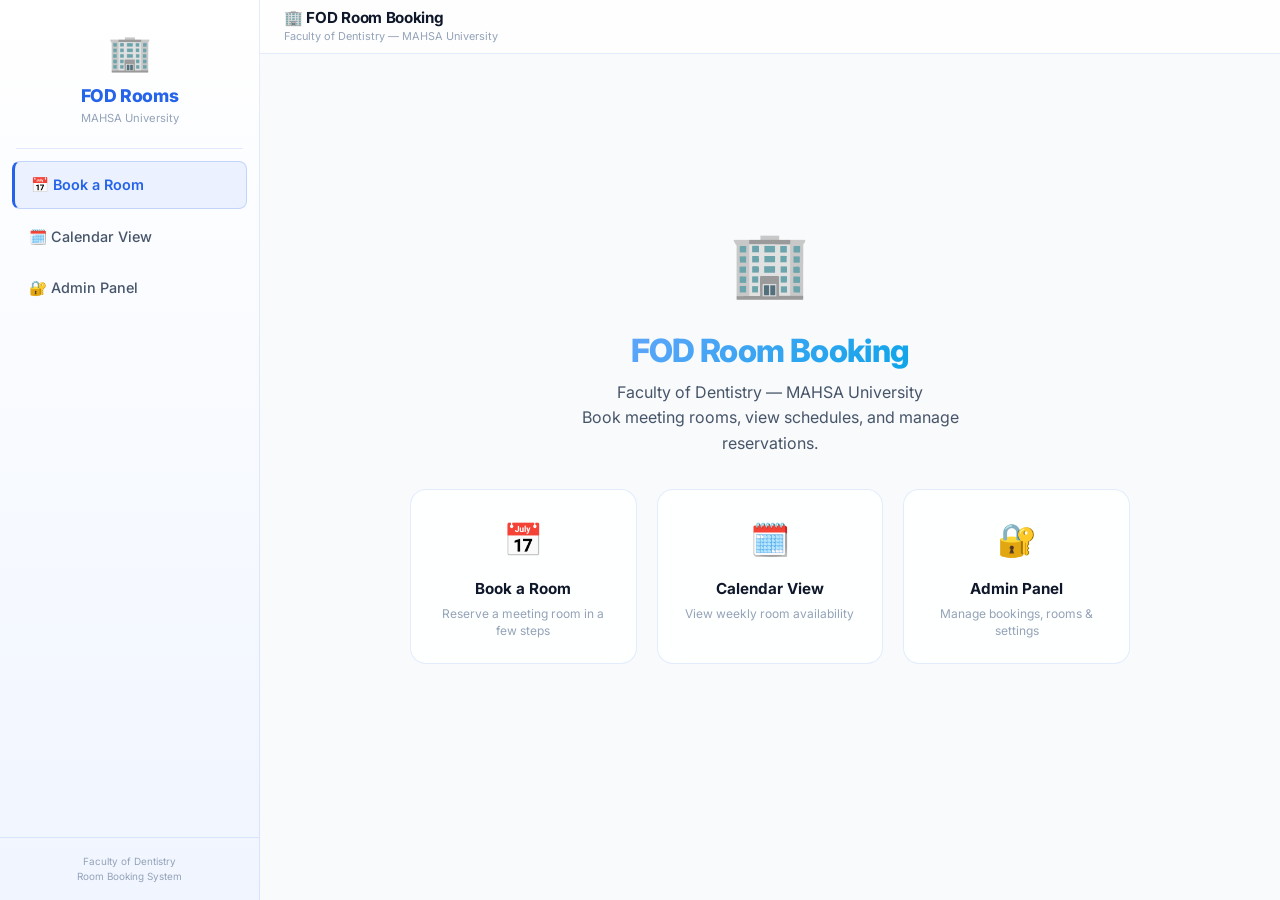
<file: web/index.html>
<!DOCTYPE html>
<html lang="en">
<head>
    <meta charset="UTF-8">
    <meta name="viewport" content="width=device-width, initial-scale=1.0">
    <title>FOD Room Booking — MAHSA University</title>
    <meta name="description" content="Faculty of Dentistry room booking system — MAHSA University. Book meeting rooms online.">
    <link rel="stylesheet" href="css/styles.css">
    <style>
        .landing-hero {
            display: flex;
            flex-direction: column;
            align-items: center;
            justify-content: center;
            min-height: 80vh;
            text-align: center;
            padding: 2rem;
            animation: fadeIn 0.6s ease;
        }
        .landing-icon {
            font-size: 4rem;
            margin-bottom: 1rem;
            animation: slideDown 0.5s ease;
        }
        .landing-title {
            font-size: 2rem;
            font-weight: 800;
            background: linear-gradient(135deg, var(--primary-light), var(--accent));
            -webkit-background-clip: text;
            -webkit-text-fill-color: transparent;
            background-clip: text;
            margin-bottom: 0.5rem;
        }
        .landing-subtitle {
            font-size: 1rem;
            color: var(--text-secondary);
            margin-bottom: 2rem;
            max-width: 420px;
        }
        .landing-cards {
            display: grid;
            grid-template-columns: repeat(3, 1fr);
            gap: 1.25rem;
            max-width: 720px;
            width: 100%;
        }
        .landing-card {
            background: var(--bg-card);
            border: 1px solid var(--border);
            border-radius: var(--radius-lg);
            padding: 1.5rem 1.25rem;
            text-decoration: none;
            color: var(--text-primary);
            transition: all var(--transition);
            text-align: center;
        }
        .landing-card:hover {
            border-color: var(--primary);
            box-shadow: var(--shadow-glow);
            transform: translateY(-4px);
            color: var(--text-primary);
        }
        .landing-card-icon {
            font-size: 2rem;
            margin-bottom: 0.75rem;
            display: block;
        }
        .landing-card-title {
            font-size: 0.95rem;
            font-weight: 700;
            margin-bottom: 0.3rem;
        }
        .landing-card-desc {
            font-size: 0.75rem;
            color: var(--text-muted);
            line-height: 1.4;
        }
        @media (max-width: 600px) {
            .landing-cards { grid-template-columns: 1fr; }
            .landing-title { font-size: 1.5rem; }
        }
    </style>
</head>
<body>
    <!-- Sidebar -->
    <aside class="sidebar" id="sidebar">
        <div class="sidebar-header">
            <span class="sidebar-icon">🏢</span>
            <h2>FOD Rooms</h2>
            <p>MAHSA University</p>
        </div>
        <div class="sidebar-divider"></div>
        <nav class="sidebar-nav">
            <a href="book.html" class="nav-link">📅 Book a Room</a>
            <a href="calendar.html" class="nav-link">🗓️ Calendar View</a>
            <a href="admin.html" class="nav-link">🔐 Admin Panel</a>
        </nav>
        <div class="sidebar-footer">
            Faculty of Dentistry<br>Room Booking System
        </div>
    </aside>

    <div class="sidebar-overlay" id="sidebar-overlay"></div>

    <!-- Main Content -->
    <main class="main-content">
        <header class="page-header">
            <button class="hamburger" id="hamburger">☰</button>
            <div>
                <h1>🏢 FOD Room Booking</h1>
                <p>Faculty of Dentistry — MAHSA University</p>
            </div>
        </header>

        <div class="content">
            <div class="landing-hero">
                <div class="landing-icon">🏢</div>
                <h1 class="landing-title">FOD Room Booking</h1>
                <p class="landing-subtitle">
                    Faculty of Dentistry — MAHSA University<br>
                    Book meeting rooms, view schedules, and manage reservations.
                </p>

                <div class="landing-cards">
                    <a href="book.html" class="landing-card">
                        <span class="landing-card-icon">📅</span>
                        <div class="landing-card-title">Book a Room</div>
                        <div class="landing-card-desc">Reserve a meeting room in a few steps</div>
                    </a>
                    <a href="calendar.html" class="landing-card">
                        <span class="landing-card-icon">🗓️</span>
                        <div class="landing-card-title">Calendar View</div>
                        <div class="landing-card-desc">View weekly room availability</div>
                    </a>
                    <a href="admin.html" class="landing-card">
                        <span class="landing-card-icon">🔐</span>
                        <div class="landing-card-title">Admin Panel</div>
                        <div class="landing-card-desc">Manage bookings, rooms & settings</div>
                    </a>
                </div>
            </div>
        </div>
    </main>

    <div id="toast-container" class="toast-container"></div>

    <script src="js/config.js"></script>
</body>
</html>
</file>
<file: web/css/styles.css>
/* ============================================
   FOD Rooms — Design System
   Premium dark theme with glassmorphism,
   micro-animations, and responsive layout.
   ============================================ */

/* ---------- Google Font ---------- */
@import url('https://fonts.googleapis.com/css2?family=Inter:wght@300;400;500;600;700;800&display=swap');

/* ============================================
   DESIGN TOKENS
   ============================================ */
:root {
    /* Primary palette */
    --primary: #2563eb;
    --primary-dark: #1d4ed8;
    --primary-light: #60a5fa;
    --primary-glow: rgba(37, 99, 235, 0.15);

    /* Accent */
    --accent: #0ea5e9;
    --accent-dark: #0369a1;
    --accent-glow: rgba(14, 165, 233, 0.15);

    /* Backgrounds */
    --bg-body: #f8fafc;
    --bg-sidebar: #ffffff;
    --bg-surface: #ffffff;
    --bg-card: rgba(255, 255, 255, 0.85);
    --bg-elevated: #f1f5f9;
    --bg-input: #f8fafc;
    --bg-hover: rgba(37, 99, 235, 0.06);

    /* Text */
    --text-primary: #0f172a;
    --text-secondary: #475569;
    --text-muted: #94a3b8;
    --text-inverse: #ffffff;

    /* Status */
    --success: #16a34a;
    --success-bg: rgba(22, 163, 74, 0.1);
    --warning: #ca8a04;
    --warning-bg: rgba(202, 138, 4, 0.1);
    --danger: #dc2626;
    --danger-bg: rgba(220, 38, 38, 0.1);
    --info: #0284c7;
    --info-bg: rgba(2, 132, 199, 0.1);

    /* Borders */
    --border: rgba(37, 99, 235, 0.12);
    --border-hover: rgba(37, 99, 235, 0.25);
    --border-focus: rgba(37, 99, 235, 0.5);

    /* Radius */
    --radius-sm: 8px;
    --radius-md: 12px;
    --radius-lg: 16px;
    --radius-xl: 24px;
    --radius-full: 9999px;

    /* Shadows */
    --shadow-sm: 0 1px 3px rgba(0, 0, 0, 0.05), 0 1px 2px rgba(0, 0, 0, 0.03);
    --shadow-md: 0 4px 12px rgba(37, 99, 235, 0.05), 0 2px 4px rgba(0, 0, 0, 0.02);
    --shadow-lg: 0 10px 25px -5px rgba(37, 99, 235, 0.08), 0 8px 10px -6px rgba(0, 0, 0, 0.03);
    --shadow-glow: 0 0 15px var(--primary-glow);

    /* Transitions */
    --transition-fast: 0.15s ease;
    --transition: 0.25s ease;
    --transition-slow: 0.4s ease;

    /* Sidebar */
    --sidebar-width: 260px;
}


/* ============================================
   RESET & BASE
   ============================================ */
*, *::before, *::after {
    box-sizing: border-box;
    margin: 0;
    padding: 0;
}

html {
    font-size: 16px;
    scroll-behavior: smooth;
    -webkit-font-smoothing: antialiased;
    -moz-osx-font-smoothing: grayscale;
}

body {
    font-family: 'Inter', -apple-system, BlinkMacSystemFont, sans-serif;
    background: var(--bg-body);
    color: var(--text-primary);
    line-height: 1.6;
    min-height: 100vh;
    display: flex;
    overflow-x: hidden;
}

a {
    color: var(--accent);
    text-decoration: none;
    transition: color var(--transition-fast);
}
a:hover { color: var(--primary-light); }

img { max-width: 100%; height: auto; }

::selection {
    background: var(--primary);
    color: #fff;
}

/* Custom scrollbar */
::-webkit-scrollbar { width: 6px; height: 6px; }
::-webkit-scrollbar-track { background: transparent; }
::-webkit-scrollbar-thumb {
    background: rgba(37, 99, 235, 0.3);
    border-radius: 3px;
}
::-webkit-scrollbar-thumb:hover { background: var(--primary); }


/* ============================================
   TYPOGRAPHY
   ============================================ */
h1, h2, h3, h4, h5, h6 {
    color: var(--text-primary);
    font-weight: 700;
    line-height: 1.3;
    letter-spacing: -0.02em;
}

h1 { font-size: 1.75rem; }
h2 { font-size: 1.35rem; }
h3 { font-size: 1.1rem; }
h4 { font-size: 0.95rem; }

.text-muted { color: var(--text-muted); }
.text-secondary { color: var(--text-secondary); }
.text-accent { color: var(--accent); }
.text-success { color: var(--success); }
.text-warning { color: var(--warning); }
.text-danger { color: var(--danger); }
.text-sm { font-size: 0.82rem; }
.text-xs { font-size: 0.72rem; }
.text-center { text-align: center; }
.font-semibold { font-weight: 600; }
.font-bold { font-weight: 700; }


/* ============================================
   LAYOUT — SIDEBAR + MAIN
   ============================================ */
.sidebar {
    position: fixed;
    top: 0;
    left: 0;
    width: var(--sidebar-width);
    height: 100vh;
    background: linear-gradient(180deg, #ffffff 0%, #f0f5ff 100%);
    border-right: 1px solid var(--border);
    display: flex;
    flex-direction: column;
    z-index: 100;
    transition: transform var(--transition-slow);
    overflow-y: auto;
}

.sidebar-header {
    text-align: center;
    padding: 1.5rem 1rem 0.5rem;
}

.sidebar-icon {
    font-size: 2.2rem;
    display: block;
    margin-bottom: 0.3rem;
}

.sidebar-header h2 {
    font-size: 1.1rem;
    font-weight: 800;
    color: var(--primary);
    margin: 0;
}

.sidebar-header p {
    font-size: 0.7rem;
    color: var(--text-muted);
    margin-top: 0.15rem;
}

.sidebar-divider {
    height: 1px;
    background: var(--border);
    margin: 0.75rem 1rem;
}

.sidebar-nav {
    flex: 1;
    padding: 0 0.75rem;
    display: flex;
    flex-direction: column;
    gap: 4px;
}

.nav-link {
    display: flex;
    align-items: center;
    gap: 0.6rem;
    padding: 0.7rem 1rem;
    border-radius: var(--radius-sm);
    color: var(--text-secondary) !important;
    font-weight: 500;
    font-size: 0.9rem;
    border: 1px solid transparent;
    transition: all var(--transition);
    text-decoration: none;
}

.nav-link:hover {
    background: var(--bg-hover);
    border-color: var(--border);
    color: var(--primary) !important;
}

.nav-link.active {
    background: rgba(37, 99, 235, 0.08);
    border-color: rgba(37, 99, 235, 0.2);
    border-left: 3px solid var(--primary);
    color: var(--primary) !important;
    font-weight: 600;
}

.sidebar-footer {
    text-align: center;
    padding: 1rem;
    font-size: 0.62rem;
    color: var(--text-muted);
    border-top: 1px solid var(--border);
    line-height: 1.5;
}

/* Admin info in sidebar */
.sidebar-admin-info {
    padding: 0.75rem 1rem;
    border-top: 1px solid var(--border);
    margin-top: auto;
}

.sidebar-admin-email {
    font-size: 0.75rem;
    color: var(--text-secondary);
    word-break: break-all;
}

/* Main content area */
.main-content {
    flex: 1;
    margin-left: var(--sidebar-width);
    min-height: 100vh;
    display: flex;
    flex-direction: column;
}

/* Page header */
.page-header {
    background: rgba(255, 255, 255, 0.8);
    padding: 0.5rem 1.5rem;
    border-bottom: 1px solid var(--border);
    display: flex;
    align-items: center;
    gap: 0.8rem;
    position: sticky;
    top: 0;
    z-index: 50;
    backdrop-filter: blur(12px);
}

.page-header h1 {
    font-size: 0.95rem;
    color: var(--text-primary);
    margin: 0;
}

.page-header p {
    font-size: 0.68rem;
    color: var(--text-muted);
    margin: 0;
}

.hamburger {
    display: none;
    background: none;
    border: 1px solid var(--border);
    color: var(--text-primary);
    font-size: 1.2rem;
    padding: 0.3rem 0.5rem;
    border-radius: var(--radius-sm);
    cursor: pointer;
    transition: all var(--transition-fast);
}
.hamburger:hover {
    background: var(--bg-hover);
    border-color: var(--border-hover);
}

/* Content area */
.content {
    flex: 1;
    padding: 1.5rem;
    max-width: 1200px;
    width: 100%;
    margin: 0 auto;
}


/* ============================================
   CARDS — Glassmorphism
   ============================================ */
.card {
    background: var(--bg-card);
    border: 1px solid var(--border);
    border-radius: var(--radius-md);
    padding: 1.25rem;
    backdrop-filter: blur(10px);
    transition: all var(--transition);
}

.card:hover {
    border-color: var(--border-hover);
    box-shadow: var(--shadow-md);
}

.card-elevated {
    background: var(--bg-elevated);
    box-shadow: var(--shadow-sm);
}

.card-header {
    display: flex;
    align-items: center;
    justify-content: space-between;
    margin-bottom: 1rem;
    padding-bottom: 0.75rem;
    border-bottom: 1px solid var(--border);
}

.card-title {
    font-size: 0.95rem;
    font-weight: 700;
}


/* ============================================
   BUTTONS
   ============================================ */
.btn {
    display: inline-flex;
    align-items: center;
    justify-content: center;
    gap: 0.4rem;
    padding: 0.55rem 1.2rem;
    border: 1px solid transparent;
    border-radius: var(--radius-sm);
    font-family: inherit;
    font-size: 0.85rem;
    font-weight: 600;
    cursor: pointer;
    transition: all var(--transition);
    text-decoration: none;
    white-space: nowrap;
    line-height: 1.4;
}

.btn:disabled {
    opacity: 0.5;
    cursor: not-allowed;
}

.btn-primary {
    background: linear-gradient(135deg, var(--primary), var(--primary-dark));
    color: #fff;
    border-color: var(--primary);
    box-shadow: 0 2px 10px rgba(108, 99, 255, 0.25);
}

.btn-primary:hover:not(:disabled) {
    background: linear-gradient(135deg, var(--primary-light), var(--primary));
    box-shadow: var(--shadow-glow);
    transform: translateY(-1px);
}

.btn-success {
    background: linear-gradient(135deg, #4ade80, #22c55e);
    color: #14532d;
    box-shadow: 0 2px 10px rgba(34, 197, 94, 0.2);
}
.btn-success:hover:not(:disabled) {
    box-shadow: 0 4px 16px rgba(34, 197, 94, 0.35);
    transform: translateY(-1px);
}

.btn-approve {
    background: linear-gradient(135deg, #86efac, #4ade80);
    color: #14532d;
    box-shadow: 0 2px 10px rgba(34, 197, 94, 0.18);
    border: 1px solid rgba(34, 197, 94, 0.3);
    font-weight: 600;
}
.btn-approve:hover:not(:disabled) {
    background: linear-gradient(135deg, #4ade80, #22c55e);
    box-shadow: 0 4px 16px rgba(34, 197, 94, 0.35);
    transform: translateY(-1px);
}

.btn-danger {
    background: linear-gradient(135deg, var(--danger), #D32F2F);
    color: #fff;
    box-shadow: 0 2px 10px rgba(255, 82, 82, 0.2);
}
.btn-danger:hover:not(:disabled) {
    box-shadow: 0 4px 16px rgba(255, 82, 82, 0.35);
    transform: translateY(-1px);
}

.btn-warning {
    background: linear-gradient(135deg, var(--warning), #E6A100);
    color: var(--text-inverse);
}
.btn-warning:hover:not(:disabled) {
    box-shadow: 0 4px 16px rgba(255, 179, 0, 0.3);
    transform: translateY(-1px);
}

.btn-outline {
    background: transparent;
    color: var(--text-primary);
    border-color: var(--border);
}
.btn-outline:hover:not(:disabled) {
    background: var(--bg-hover);
    border-color: var(--border-hover);
}

.btn-ghost {
    background: transparent;
    color: var(--text-secondary);
    border: none;
    padding: 0.4rem 0.6rem;
}
.btn-ghost:hover:not(:disabled) {
    color: var(--text-primary);
    background: var(--bg-hover);
}

.btn-sm {
    padding: 0.35rem 0.75rem;
    font-size: 0.78rem;
}

.btn-lg {
    padding: 0.7rem 1.6rem;
    font-size: 0.95rem;
}

.btn-full {
    width: 100%;
}

.btn-icon {
    padding: 0.4rem;
    min-width: 36px;
    min-height: 36px;
}

/* Button with loading spinner */
.btn.loading {
    color: transparent !important;
    position: relative;
    pointer-events: none;
}

.btn.loading::after {
    content: '';
    position: absolute;
    width: 16px;
    height: 16px;
    border: 2px solid rgba(255, 255, 255, 0.3);
    border-top-color: #fff;
    border-radius: 50%;
    animation: spin 0.6s linear infinite;
}

@keyframes spin {
    to { transform: rotate(360deg); }
}


/* ============================================
   FORMS
   ============================================ */
.form-group {
    margin-bottom: 1rem;
}

.form-label {
    display: block;
    font-size: 0.8rem;
    font-weight: 600;
    color: var(--text-secondary);
    margin-bottom: 0.35rem;
    letter-spacing: 0.02em;
}

.form-label .required {
    color: var(--danger);
    margin-left: 2px;
}

.form-input,
.form-select,
.form-textarea {
    width: 100%;
    padding: 0.6rem 0.85rem;
    background: var(--bg-input);
    border: 1px solid var(--border);
    border-radius: var(--radius-sm);
    color: var(--text-primary);
    font-family: inherit;
    font-size: 0.88rem;
    transition: all var(--transition);
    outline: none;
}

.form-input:focus,
.form-select:focus,
.form-textarea:focus {
    border-color: var(--primary);
    box-shadow: 0 0 0 3px rgba(108, 99, 255, 0.15);
}

.form-input::placeholder {
    color: var(--text-muted);
}

.form-select {
    appearance: none;
    background-image: url("data:image/svg+xml,%3Csvg xmlns='http://www.w3.org/2000/svg' width='12' height='12' viewBox='0 0 24 24' fill='none' stroke='%23A0A0B8' stroke-width='2'%3E%3Cpath d='M6 9l6 6 6-6'/%3E%3C/svg%3E");
    background-repeat: no-repeat;
    background-position: right 0.75rem center;
    padding-right: 2rem;
    cursor: pointer;
}

.form-textarea {
    resize: vertical;
    min-height: 80px;
}

.form-hint {
    font-size: 0.72rem;
    color: var(--text-muted);
    margin-top: 0.25rem;
}

.form-error {
    font-size: 0.75rem;
    color: var(--danger);
    margin-top: 0.25rem;
}

.form-row {
    display: grid;
    grid-template-columns: 1fr 1fr;
    gap: 1rem;
}

.form-section {
    background: var(--bg-card);
    border: 1px solid var(--border);
    border-radius: var(--radius-md);
    padding: 1.25rem;
    margin-bottom: 1.5rem;
}

.form-section-title {
    font-size: 1rem;
    font-weight: 700;
    margin-bottom: 1rem;
    display: flex;
    align-items: center;
    gap: 0.4rem;
}

/* Toggle/Switch */
.toggle-wrapper {
    display: flex;
    align-items: center;
    gap: 0.5rem;
}

.toggle {
    position: relative;
    width: 40px;
    height: 22px;
    appearance: none;
    background: var(--bg-elevated);
    border: 1px solid var(--border);
    border-radius: var(--radius-full);
    cursor: pointer;
    transition: all var(--transition);
    outline: none;
}

.toggle::after {
    content: '';
    position: absolute;
    top: 2px;
    left: 2px;
    width: 16px;
    height: 16px;
    background: var(--text-muted);
    border-radius: 50%;
    transition: all var(--transition);
}

.toggle:checked {
    background: var(--primary);
    border-color: var(--primary);
}

.toggle:checked::after {
    left: 20px;
    background: #fff;
}


/* ============================================
   TABS
   ============================================ */
.tabs {
    display: flex;
    gap: 2px;
    border-bottom: 2px solid var(--border);
    margin-bottom: 1.5rem;
    overflow-x: auto;
    -ms-overflow-style: none;  /* IE and Edge */
    scrollbar-width: none;  /* Firefox */
}
.tabs::-webkit-scrollbar {
    display: none;  /* Safari and Chrome */
}

.tab {
    padding: 0.65rem 1.2rem;
    font-size: 0.85rem;
    font-weight: 500;
    color: var(--text-secondary);
    background: none;
    border: none;
    border-bottom: 2px solid transparent;
    margin-bottom: -2px;
    cursor: pointer;
    transition: all var(--transition);
    white-space: nowrap;
    font-family: inherit;
}

.tab:hover {
    color: var(--text-primary);
    background: var(--bg-hover);
}

.tab.active {
    color: var(--primary-light);
    border-bottom-color: var(--primary);
    font-weight: 600;
}

.tab-content {
    display: none;
    animation: fadeIn 0.3s ease;
}

.tab-content.active {
    display: block;
}

/* Mobile Dashboard selector container */
.mobile-tab-selector-container {
    display: none;
}

/* Strategy tabs (horizontal toggle) */
.strategy-tabs {
    display: flex;
    gap: 0;
    background: var(--bg-input);
    border-radius: var(--radius-md);
    padding: 4px;
    margin-bottom: 1.5rem;
    border: 1px solid var(--border);
}

.strategy-tab {
    flex: 1;
    padding: 0.65rem 1rem;
    text-align: center;
    font-size: 0.85rem;
    font-weight: 600;
    color: var(--text-secondary);
    background: none;
    border: none;
    border-radius: var(--radius-sm);
    cursor: pointer;
    transition: all var(--transition);
    font-family: inherit;
}

.strategy-tab:hover {
    color: var(--text-primary);
}

.strategy-tab.active {
    background: var(--primary);
    color: #fff;
    box-shadow: 0 2px 8px rgba(37, 99, 235, 0.25);
}


/* ============================================
   TABLES
   ============================================ */
.table-container {
    overflow-x: auto;
    border-radius: var(--radius-md);
    border: 1px solid var(--border);
}

table {
    width: 100%;
    border-collapse: collapse;
    font-size: 0.82rem;
}

thead th {
    background: linear-gradient(135deg, var(--primary-dark), var(--primary));
    color: #fff;
    font-weight: 700;
    font-size: 0.75rem;
    text-transform: uppercase;
    letter-spacing: 0.5px;
    padding: 0.7rem 0.8rem;
    text-align: left;
    border-bottom: 2px solid var(--border);
    white-space: nowrap;
}

tbody td {
    padding: 0.65rem 0.8rem;
    border-bottom: 1px solid var(--border);
    vertical-align: middle;
}

tbody tr {
    transition: background var(--transition-fast);
}

tbody tr:hover {
    background: var(--bg-hover);
}


/* ============================================
   BADGES
   ============================================ */
.badge {
    display: inline-flex;
    align-items: center;
    padding: 0.2rem 0.65rem;
    border-radius: var(--radius-full);
    font-size: 0.68rem;
    font-weight: 700;
    letter-spacing: 0.3px;
    text-transform: uppercase;
}

.badge-pending {
    background: var(--warning-bg);
    color: var(--warning);
    border: 1px solid rgba(255, 179, 0, 0.25);
}

.badge-approved {
    background: var(--success-bg);
    color: var(--success);
    border: 1px solid rgba(0, 200, 83, 0.25);
}

.badge-rejected {
    background: var(--danger-bg);
    color: var(--danger);
    border: 1px solid rgba(255, 82, 82, 0.25);
}

.badge-info {
    background: var(--info-bg);
    color: var(--info);
    border: 1px solid rgba(41, 182, 246, 0.25);
}


/* ============================================
   ALERTS
   ============================================ */
.alert {
    padding: 0.85rem 1.1rem;
    border-radius: var(--radius-md);
    font-size: 0.85rem;
    margin-bottom: 1rem;
    display: flex;
    align-items: flex-start;
    gap: 0.5rem;
    animation: slideDown 0.3s ease;
}

.alert-success {
    background: var(--success-bg);
    color: var(--success);
    border: 1px solid rgba(0, 200, 83, 0.2);
}

.alert-warning {
    background: var(--warning-bg);
    color: var(--warning);
    border: 1px solid rgba(255, 179, 0, 0.2);
}

.alert-danger {
    background: var(--danger-bg);
    color: var(--danger);
    border: 1px solid rgba(255, 82, 82, 0.2);
}

.alert-info {
    background: var(--info-bg);
    color: var(--info);
    border: 1px solid rgba(41, 182, 246, 0.2);
}


/* ============================================
   METRICS
   ============================================ */
.metrics-row {
    display: grid;
    grid-template-columns: repeat(auto-fit, minmax(160px, 1fr));
    gap: 1rem;
    margin-bottom: 1.5rem;
}

.metric-card {
    background: rgba(37, 99, 235, 0.06);
    border: 1px solid var(--border);
    border-radius: var(--radius-md);
    padding: 0.85rem;
    text-align: center;
}

.metric-label {
    font-size: 0.68rem;
    font-weight: 600;
    color: var(--text-muted);
    text-transform: uppercase;
    letter-spacing: 0.5px;
    margin-bottom: 0.25rem;
}

.metric-value {
    font-size: 1rem;
    font-weight: 700;
    color: var(--text-primary);
}


/* ============================================
   CALENDAR GRID
   ============================================ */
.calendar-container {
    width: 100%;
    overflow-x: auto;
    overflow-y: auto;
    max-height: 600px;
    margin: 0.8rem 0;
    border-radius: var(--radius-md);
    border: 1px solid var(--border);
    box-shadow: var(--shadow-md);
    background: var(--bg-card);
    backdrop-filter: blur(10px);
    position: relative;
}

.calendar-table {
    width: 100%;
    border-collapse: collapse;
    text-align: center;
    color: var(--text-primary);
}

.calendar-table th,
.calendar-table td {
    border: 1px solid var(--border);
    padding: 0.5rem 0.4rem;
    vertical-align: middle;
    min-width: 110px;
}

.calendar-table th {
    background: linear-gradient(135deg, var(--primary-dark), var(--primary));
    color: #fff;
    font-weight: 700;
    font-size: 0.75rem;
    text-transform: uppercase;
    letter-spacing: 0.4px;
    border-bottom: 2px solid var(--border);
    position: sticky;
    top: 0;
    z-index: 10;
}

.calendar-table th.time-col {
    min-width: 80px;
    background: var(--primary-dark);
}

.calendar-table td.time-label {
    font-weight: 600;
    color: var(--primary-dark);
    background: rgba(37, 99, 235, 0.04);
    font-size: 0.72rem;
}

.cell-available {
    background: #ffffff;
    color: var(--text-muted);
    font-size: 0.65rem;
}

.cell-today {
    background: rgba(37, 99, 235, 0.04) !important;
}

.cell-booked {
    color: #fff;
    font-size: 0.7rem;
    font-weight: 500;
    cursor: pointer;
    transition: filter var(--transition-fast);
}

.cell-booked:hover {
    filter: brightness(1.15);
}

.cell-booked.approved {
    background: linear-gradient(135deg, #86efac, #4ade80);
    color: #14532d;
    border-left: 3px solid #22c55e;
}

.cell-booked.pending {
    background: linear-gradient(135deg, var(--warning), #d89600);
    color: var(--text-inverse);
    font-weight: 600;
    border-left: 3px solid #fff;
}

.booking-title {
    font-weight: 700;
    margin-bottom: 1px;
    word-wrap: break-word;
    max-width: 140px;
    display: inline-block;
}

.booking-booker {
    font-size: 0.6rem;
    opacity: 0.8;
}

.booking-status {
    font-size: 0.5rem;
    text-transform: uppercase;
    font-weight: 800;
    letter-spacing: 0.4px;
    margin-top: 2px;
    display: inline-block;
    padding: 1px 4px;
    border-radius: 3px;
    background: rgba(255, 255, 255, 0.2);
}

.cell-booked.pending .booking-status {
    background: rgba(0, 0, 0, 0.12);
}

.th-today {
    color: var(--accent) !important;
}

.calendar-legend {
    display: flex;
    gap: 1.2rem;
    font-size: 0.65rem;
    color: var(--text-muted);
    padding: 0.6rem 0;
    justify-content: center;
    flex-wrap: wrap;
}

.calendar-nav {
    display: flex;
    align-items: center;
    gap: 0.75rem;
    margin-bottom: 1rem;
}

.calendar-nav-btn {
    background: var(--bg-input);
    border: 1px solid var(--border);
    color: var(--text-primary);
    width: 36px;
    height: 36px;
    border-radius: var(--radius-sm);
    cursor: pointer;
    display: flex;
    align-items: center;
    justify-content: center;
    font-size: 1rem;
    transition: all var(--transition-fast);
}

.calendar-nav-btn:hover {
    background: var(--bg-hover);
    border-color: var(--border-hover);
}


/* ============================================
   MULTI-SELECT CHECKBOXES
   ============================================ */
.checkbox-list {
    display: flex;
    flex-direction: column;
    gap: 0.35rem;
    max-height: 300px;
    overflow-y: auto;
    padding: 0.5rem;
    background: var(--bg-input);
    border: 1px solid var(--border);
    border-radius: var(--radius-sm);
}

.checkbox-item {
    display: flex;
    align-items: center;
    gap: 0.5rem;
    padding: 0.4rem 0.5rem;
    border-radius: 4px;
    cursor: pointer;
    transition: background var(--transition-fast);
    font-size: 0.85rem;
}

.checkbox-item:hover {
    background: var(--bg-hover);
}

.checkbox-item input[type="checkbox"] {
    accent-color: var(--primary);
    width: 16px;
    height: 16px;
    cursor: pointer;
}

.checkbox-actions {
    display: flex;
    gap: 0.5rem;
    margin-bottom: 0.5rem;
}


/* ============================================
   MODALS
   ============================================ */
.modal-overlay {
    position: fixed;
    inset: 0;
    background: rgba(0, 0, 0, 0.7);
    backdrop-filter: blur(4px);
    z-index: 1000;
    display: flex;
    align-items: center;
    justify-content: center;
    padding: 1rem;
    animation: fadeIn 0.2s ease;
}

.modal {
    background: var(--bg-surface);
    border: 1px solid var(--border);
    border-radius: var(--radius-lg);
    padding: 1.5rem;
    max-width: 500px;
    width: 100%;
    max-height: 90vh;
    overflow-y: auto;
    box-shadow: var(--shadow-lg);
    animation: scaleIn 0.25s ease;
}

.modal-header {
    display: flex;
    align-items: center;
    justify-content: space-between;
    margin-bottom: 1rem;
    padding-bottom: 0.75rem;
    border-bottom: 1px solid var(--border);
}

.modal-title {
    font-size: 1.1rem;
    font-weight: 700;
}

.modal-close {
    background: none;
    border: none;
    color: var(--text-muted);
    font-size: 1.2rem;
    cursor: pointer;
    padding: 0.25rem;
    transition: color var(--transition-fast);
}
.modal-close:hover { color: var(--text-primary); }

.modal-body { margin-bottom: 1.25rem; }

.modal-footer {
    display: flex;
    gap: 0.75rem;
    justify-content: flex-end;
}


/* ============================================
   TOASTS
   ============================================ */
.toast-container {
    position: fixed;
    top: 1rem;
    right: 1rem;
    z-index: 2000;
    display: flex;
    flex-direction: column;
    gap: 0.5rem;
    pointer-events: none;
}

.toast {
    display: flex;
    align-items: center;
    gap: 0.5rem;
    padding: 0.75rem 1.1rem;
    border-radius: var(--radius-md);
    font-size: 0.85rem;
    font-weight: 500;
    min-width: 280px;
    max-width: 400px;
    pointer-events: auto;
    box-shadow: var(--shadow-lg);
    animation: slideInRight 0.3s ease;
    backdrop-filter: blur(12px);
}

.toast-success {
    background: rgba(0, 200, 83, 0.9);
    color: #fff;
}

.toast-error {
    background: rgba(255, 82, 82, 0.9);
    color: #fff;
}

.toast-warning {
    background: rgba(255, 179, 0, 0.9);
    color: var(--text-inverse);
}

.toast-info {
    background: rgba(41, 182, 246, 0.9);
    color: #fff;
}

.toast.hiding {
    animation: slideOutRight 0.3s ease forwards;
}


/* ============================================
   LOADING STATES
   ============================================ */
.spinner {
    display: inline-block;
    width: 20px;
    height: 20px;
    border: 2px solid var(--border);
    border-top-color: var(--primary);
    border-radius: 50%;
    animation: spin 0.7s linear infinite;
}

.spinner-lg {
    width: 36px;
    height: 36px;
    border-width: 3px;
}

.loading-overlay {
    display: flex;
    flex-direction: column;
    align-items: center;
    justify-content: center;
    gap: 0.75rem;
    padding: 2rem;
    color: var(--text-secondary);
    font-size: 0.85rem;
}

.skeleton {
    background: linear-gradient(90deg, var(--bg-elevated) 25%, var(--bg-card) 50%, var(--bg-elevated) 75%);
    background-size: 200% 100%;
    animation: shimmer 1.5s infinite;
    border-radius: var(--radius-sm);
}

@keyframes shimmer {
    0% { background-position: 200% 0; }
    100% { background-position: -200% 0; }
}


/* ============================================
   EXPANDER / ACCORDION
   ============================================ */
.expander {
    border: 1px solid var(--border);
    border-radius: var(--radius-md);
    margin-bottom: 0.5rem;
    overflow: hidden;
}

.expander-header {
    display: flex;
    align-items: center;
    justify-content: space-between;
    padding: 0.75rem 1rem;
    cursor: pointer;
    background: var(--bg-surface);
    transition: background var(--transition-fast);
    font-weight: 600;
    font-size: 0.88rem;
    user-select: none;
}

.expander-header:hover {
    background: var(--bg-hover);
}

.expander-chevron {
    transition: transform var(--transition);
    font-size: 0.75rem;
}

.expander.open .expander-chevron {
    transform: rotate(180deg);
}

.expander-body {
    max-height: 0;
    overflow: hidden;
    transition: max-height var(--transition-slow);
}

.expander.open .expander-body {
    max-height: 2000px;
}

.expander-content {
    padding: 1rem;
    border-top: 1px solid var(--border);
}


/* ============================================
   DIVIDER
   ============================================ */
.divider {
    border: none;
    height: 1px;
    background: var(--border);
    margin: 1.5rem 0;
}


/* ============================================
   EMPTY STATE
   ============================================ */
.empty-state {
    text-align: center;
    padding: 2.5rem 1rem;
    color: var(--text-muted);
}

.empty-state-icon {
    font-size: 2.5rem;
    margin-bottom: 0.5rem;
}

.empty-state-text {
    font-size: 0.9rem;
    max-width: 320px;
    margin: 0 auto;
}


/* ============================================
   UTILITY CLASSES
   ============================================ */
.flex { display: flex; }
.flex-col { flex-direction: column; }
.flex-wrap { flex-wrap: wrap; }
.items-center { align-items: center; }
.justify-between { justify-content: space-between; }
.justify-center { justify-content: center; }
.gap-xs { gap: 0.25rem; }
.gap-sm { gap: 0.5rem; }
.gap-md { gap: 1rem; }
.gap-lg { gap: 1.5rem; }

.grid-2 { display: grid; grid-template-columns: 1fr 1fr; gap: 1rem; }
.grid-3 { display: grid; grid-template-columns: repeat(3, 1fr); gap: 1rem; }
.grid-4 { display: grid; grid-template-columns: repeat(4, 1fr); gap: 1rem; }

.mt-sm { margin-top: 0.5rem; }
.mt-md { margin-top: 1rem; }
.mt-lg { margin-top: 1.5rem; }
.mb-sm { margin-bottom: 0.5rem; }
.mb-md { margin-bottom: 1rem; }
.mb-lg { margin-bottom: 1.5rem; }

.hidden { display: none !important; }
.sr-only {
    position: absolute;
    width: 1px; height: 1px;
    padding: 0; margin: -1px;
    overflow: hidden;
    clip: rect(0,0,0,0);
    border: 0;
}


/* ============================================
   ANIMATIONS
   ============================================ */
@keyframes fadeIn {
    from { opacity: 0; }
    to { opacity: 1; }
}

@keyframes slideDown {
    from { opacity: 0; transform: translateY(-8px); }
    to { opacity: 1; transform: translateY(0); }
}

@keyframes slideUp {
    from { opacity: 0; transform: translateY(8px); }
    to { opacity: 1; transform: translateY(0); }
}

@keyframes slideInRight {
    from { opacity: 0; transform: translateX(60px); }
    to { opacity: 1; transform: translateX(0); }
}

@keyframes slideOutRight {
    from { opacity: 1; transform: translateX(0); }
    to { opacity: 0; transform: translateX(60px); }
}

@keyframes scaleIn {
    from { opacity: 0; transform: scale(0.95); }
    to { opacity: 1; transform: scale(1); }
}

.animate-fadeIn { animation: fadeIn 0.3s ease; }
.animate-slideDown { animation: slideDown 0.3s ease; }
.animate-slideUp { animation: slideUp 0.3s ease; }


/* ============================================
   CONFETTI (success celebration)
   ============================================ */
.confetti-container {
    position: fixed;
    inset: 0;
    pointer-events: none;
    z-index: 3000;
    overflow: hidden;
}

.confetti-piece {
    position: absolute;
    width: 8px;
    height: 8px;
    top: -10px;
    animation: confettiFall 3s ease-in forwards;
}

@keyframes confettiFall {
    0% { transform: translateY(0) rotate(0deg); opacity: 1; }
    100% { transform: translateY(100vh) rotate(720deg); opacity: 0; }
}


/* ============================================
   RESPONSIVE
   ============================================ */
@media (max-width: 768px) {
    .sidebar {
        transform: translateX(-100%);
    }

    .sidebar.open {
        transform: translateX(0);
        box-shadow: var(--shadow-lg);
    }

    .main-content {
        margin-left: 0;
    }

    .hamburger {
        display: flex;
    }

    .content {
        padding: 1rem;
    }

    .form-row {
        grid-template-columns: 1fr;
    }

    .grid-2, .grid-3, .grid-4 {
        grid-template-columns: 1fr;
    }

    .metrics-row {
        grid-template-columns: repeat(2, 1fr);
    }

    .strategy-tabs {
        flex-direction: row;
    }

    .strategy-tab {
        padding: 0.55rem 0.35rem;
        font-size: 0.76rem;
        line-height: 1.2;
        display: flex;
        align-items: center;
        justify-content: center;
    }

    #admin-tabs {
        display: none !important;
    }

    .mobile-tab-selector-container {
        display: block;
        margin-bottom: 1.25rem;
    }

    .modal {
        margin: 0.5rem;
        max-width: 100%;
    }

    .calendar-table th,
    .calendar-table td {
        min-width: 90px;
        padding: 0.35rem 0.25rem;
        font-size: 0.7rem;
    }
}

/* Sidebar overlay on mobile */
.sidebar-overlay {
    display: none;
    position: fixed;
    inset: 0;
    background: rgba(0, 0, 0, 0.5);
    z-index: 99;
}

.sidebar-overlay.active {
    display: block;
}

@media (max-width: 768px) {
    .sidebar-overlay.active {
        display: block;
    }
}

@media (min-width: 769px) {
    .sidebar-overlay {
        display: none !important;
    }
}

/* ============================================
   CALENDAR PAGE 100% DVH LAYOUT
   ============================================ */
html.calendar-html-layout {
    overflow: hidden;
    height: 100dvh;
}
body.calendar-page-layout {
    height: 100dvh;
    max-height: 100dvh;
    overflow: hidden;
    display: flex;
}
body.calendar-page-layout .main-content {
    height: 100dvh;
    max-height: 100dvh;
    min-height: auto;
    overflow: hidden;
    display: flex;
    flex-direction: column;
}
body.calendar-page-layout .content {
    display: flex;
    flex-direction: column;
    flex: 1;
    min-height: 0;
    overflow: hidden;
    padding: 1rem 1.5rem;
}
body.calendar-page-layout #calendar-wrapper {
    flex: 1;
    min-height: 0;
    display: flex;
    flex-direction: column;
    overflow: hidden;
}
body.calendar-page-layout .calendar-container {
    flex: 1;
    min-height: 0;
    overflow-y: auto;
    overflow-x: auto;
    max-height: none;
}

/* ============================================
   FILE DROP ZONE & BULK UPLOAD
   ============================================ */
.file-drop-zone {
    border: 2px dashed var(--border);
    border-radius: var(--radius-lg);
    padding: 2.5rem 1.5rem;
    text-align: center;
    cursor: pointer;
    background: rgba(37, 99, 235, 0.02);
    transition: all var(--transition-fast);
    display: flex;
    flex-direction: column;
    align-items: center;
    justify-content: center;
    gap: 0.5rem;
    margin: 1rem 0;
}

.file-drop-zone:hover, .file-drop-zone.dragover {
    border-color: var(--primary);
    background: rgba(37, 99, 235, 0.06);
}

.drop-zone-icon {
    font-size: 2.5rem;
    line-height: 1;
}

.drop-zone-text {
    font-size: 0.9rem;
    color: var(--text-secondary);
}

/* ============================================
   CALENDAR SELECTION & BOTTOM PANEL
   ============================================ */
.cell-selectable {
    cursor: pointer;
    transition: background-color var(--transition-fast), border var(--transition-fast);
}

.cell-selectable:hover {
    background-color: var(--bg-hover) !important;
}

.cell-selectable.cell-selected {
    background: rgba(22, 163, 74, 0.12) !important;
    border: 2px solid var(--success) !important;
    color: var(--success) !important;
    font-weight: 700;
}

.bottom-panel {
    position: fixed;
    bottom: 0;
    left: var(--sidebar-width);
    right: 0;
    background: rgba(255, 255, 255, 0.92);
    backdrop-filter: blur(12px);
    border-top: 1px solid rgba(37, 99, 235, 0.15);
    box-shadow: 0 -10px 25px -5px rgba(0, 0, 0, 0.08);
    padding: 1rem 2rem;
    z-index: 999;
    transition: transform 0.3s cubic-bezier(0.16, 1, 0.3, 1), opacity 0.3s ease;
    display: flex;
    justify-content: center;
}

.bottom-panel.hidden {
    transform: translateY(100%);
    opacity: 0;
    pointer-events: none;
}

.bottom-panel-content {
    display: flex;
    justify-content: space-between;
    align-items: center;
    width: 100%;
    max-width: 1000px;
    gap: 1.5rem;
}

.selection-details {
    display: flex;
    align-items: center;
    gap: 0.75rem;
    font-size: 0.95rem;
    color: var(--text-primary);
    font-weight: 600;
}

.selection-icon {
    font-size: 1.3rem;
}

@media (max-width: 992px) {
    .bottom-panel {
        left: 0;
        padding: 1rem;
    }
}


/* ============================================
   ADMIN LIST (Manage Admins tab)
   ============================================ */
.admin-list {
    border: 1px solid var(--border);
    border-radius: var(--radius-md);
    overflow: hidden;
    background: var(--bg-card);
}

.admin-list-item {
    display: flex;
    align-items: center;
    gap: 0.9rem;
    padding: 0.75rem 1rem;
    border-bottom: 1px solid var(--border);
    transition: background var(--transition-fast);
}

.admin-list-item:last-child {
    border-bottom: none;
}

.admin-list-item:hover {
    background: var(--bg-hover);
}

.admin-list-avatar {
    flex-shrink: 0;
    width: 36px;
    height: 36px;
    border-radius: 50%;
    background: linear-gradient(135deg, var(--primary), var(--primary-dark));
    color: #fff;
    display: flex;
    align-items: center;
    justify-content: center;
    font-weight: 700;
    font-size: 0.9rem;
}

.admin-list-info {
    flex: 1;
    min-width: 0;
}

.admin-list-name {
    font-size: 0.9rem;
    font-weight: 600;
    color: var(--text-primary);
    display: flex;
    align-items: center;
}

.admin-list-email {
    font-size: 0.78rem;
    color: var(--text-secondary);
    margin-top: 1px;
}

.admin-list-meta {
    font-size: 0.7rem;
    color: var(--text-muted);
    margin-top: 1px;
}

.admin-list-actions {
    display: flex;
    align-items: center;
    gap: 0.4rem;
    flex-shrink: 0;
}

.btn-xs {
    padding: 0.22rem 0.6rem;
    font-size: 0.73rem;
}

/* ============================================
   RESPONSIVE REVIEW CARD & LAYOUT ADDITIONS
   ============================================ */

.review-card {
    padding: 0.75rem 1.1rem !important;
}

.review-card-container {
    display: flex;
    justify-content: space-between;
    align-items: center;
    gap: 1rem;
    flex-wrap: wrap;
}

.review-card-info {
    flex: 1;
    min-width: 220px;
}

.review-card-title-row {
    display: flex;
    align-items: center;
    gap: 0.5rem;
    flex-wrap: wrap;
    margin-bottom: 0.25rem;
}

.review-card-title-row h3 {
    margin: 0;
    font-size: 1.05rem;
}

.review-card-meta-row {
    display: flex;
    align-items: center;
    gap: 0.75rem;
    flex-wrap: wrap;
    font-size: 0.75rem;
    color: var(--text-muted);
}

.review-card-meta-row .meta-item {
    display: inline-flex;
    align-items: center;
    gap: 0.2rem;
}

.review-card-actions {
    display: flex;
    align-items: center;
    gap: 0.75rem;
    flex-wrap: wrap;
}

.review-card-checkbox-label {
    display: inline-flex;
    align-items: center;
    gap: 0.3rem;
    font-size: 0.75rem;
    cursor: pointer;
    color: var(--text-secondary);
}

.review-card-checkbox-label input[type="checkbox"] {
    width: auto;
    cursor: pointer;
    margin: 0;
}

.review-card-buttons {
    display: flex;
    align-items: center;
    gap: 0.5rem;
}

/* Action row utility for wrapping action button groups on mobile */
.action-group {
    flex-wrap: wrap;
}

/* 3-Column filters wrapper */
.filter-row {
    display: grid;
    grid-template-columns: repeat(3, 1fr);
    gap: 1rem;
}

@media (max-width: 992px) {
    .filter-row {
        grid-template-columns: 1fr 1fr;
    }
}

@media (max-width: 768px) {
    .filter-row {
        grid-template-columns: 1fr;
    }

    .review-card-container {
        flex-direction: column;
        align-items: stretch;
        gap: 0.75rem;
    }

    .review-card-info {
        min-width: 0;
    }

    .review-card-actions {
        flex-direction: row;
        justify-content: space-between;
        align-items: center;
        border-top: 1px dashed var(--border);
        padding-top: 0.75rem;
        margin-top: 0.25rem;
    }

    .review-card-checkbox-label {
        margin-bottom: 0;
    }

    .review-card-buttons {
        flex: 1;
        justify-content: flex-end;
    }

    .admin-list-item {
        flex-wrap: wrap;
        gap: 0.6rem;
    }

    .admin-list-actions {
        width: 100%;
        justify-content: flex-end;
        border-top: 1px dashed var(--border);
        padding-top: 0.5rem;
        margin-top: 0.25rem;
    }
}

@media (max-width: 480px) {
    .review-card-actions {
        flex-direction: column;
        align-items: stretch;
        gap: 0.5rem;
    }

    .review-card-checkbox-label {
        align-self: flex-start;
    }

    .review-card-buttons {
        width: 100%;
        justify-content: space-between;
    }

    .review-card-buttons button {
        flex: 1;
    }

    .action-group {
        flex-direction: column;
        align-items: stretch;
        width: 100%;
        gap: 0.5rem;
    }

    .action-group button,
    .action-group a {
        width: 100%;
    }
}

/* Edit Admin Form Panel styling */
.edit-admin-panel {
    background: var(--bg-elevated);
    border: 1px solid var(--border);
    border-radius: var(--radius-sm);
    margin: -1px 0 0 0;
    padding: 0.85rem 1rem;
}

.edit-admin-fields {
    display: flex;
    align-items: flex-end;
    gap: 0.75rem;
    margin-bottom: 0.5rem;
}

.edit-admin-fields .form-group {
    flex: 1;
    margin-bottom: 0;
}

.edit-admin-buttons {
    display: flex;
    gap: 0.4rem;
}

@media (max-width: 480px) {
    .edit-admin-fields {
        flex-direction: column;
        align-items: stretch;
        gap: 0.5rem;
    }
    
    .edit-admin-buttons {
        width: 100%;
        justify-content: flex-end;
    }
    
    .edit-admin-buttons button {
        flex: 1;
    }
}
</file>
